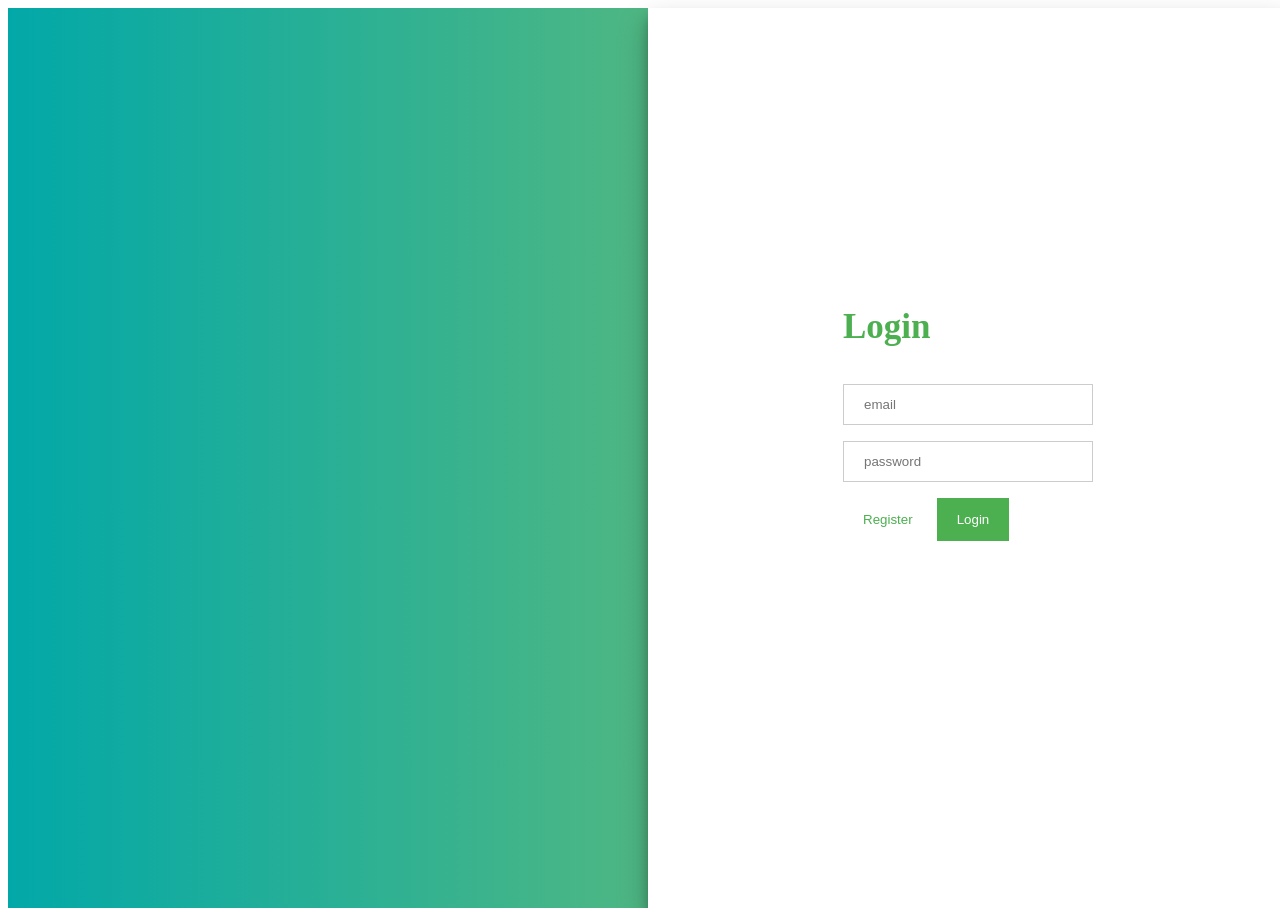
<file: project_1/index.html>
<!DOCTYPE html>
<html>
<head>
	<meta name="viewport" content=
		"width=device-width, initial-scale=1" />
	<link rel="stylesheet" href="style.css">
        <script src=
"https://ajax.googleapis.com/ajax/libs/jquery/3.3.1/jquery.min.js">
	</script>
    <script src="java.js"></script>

</head>

<body>
	<div id="background">
		<div class="background-Right"></div>
		<div class="background-Left"></div>
	</div>

	<div id="slide">
		<div class="top">
			<div class="left">
				<div class="content">
					<h2>Sign Up</h2>
					<form method="post"
						onsubmit="return false;">
						<div>
							<input type="text"
								placeholder="email" /> 
							
							<br />
							<input type="password"
								placeholder="password" />
						</div>
					</form>

					<button id="LeftToRight"
						class="on-off">Login
					</button>
					
					<button>Register</button>
				</div>
			</div>

			<div class="right">
				<div class="content">
					<h2>Login</h2>
					<form method="post"
						onsubmit="return false;">
						<div>
							<input type="text"
								placeholder="email" /> 
							
							<br />
							<input type="password"
								placeholder="password" />
						</div>

						<button id="RightToLeft"
							class="on-off">Register
						</button>
						
						<button>Login</button>
					</form>
				</div>
			</div>
		</div>
	</div>
</body>
</html>
</file>
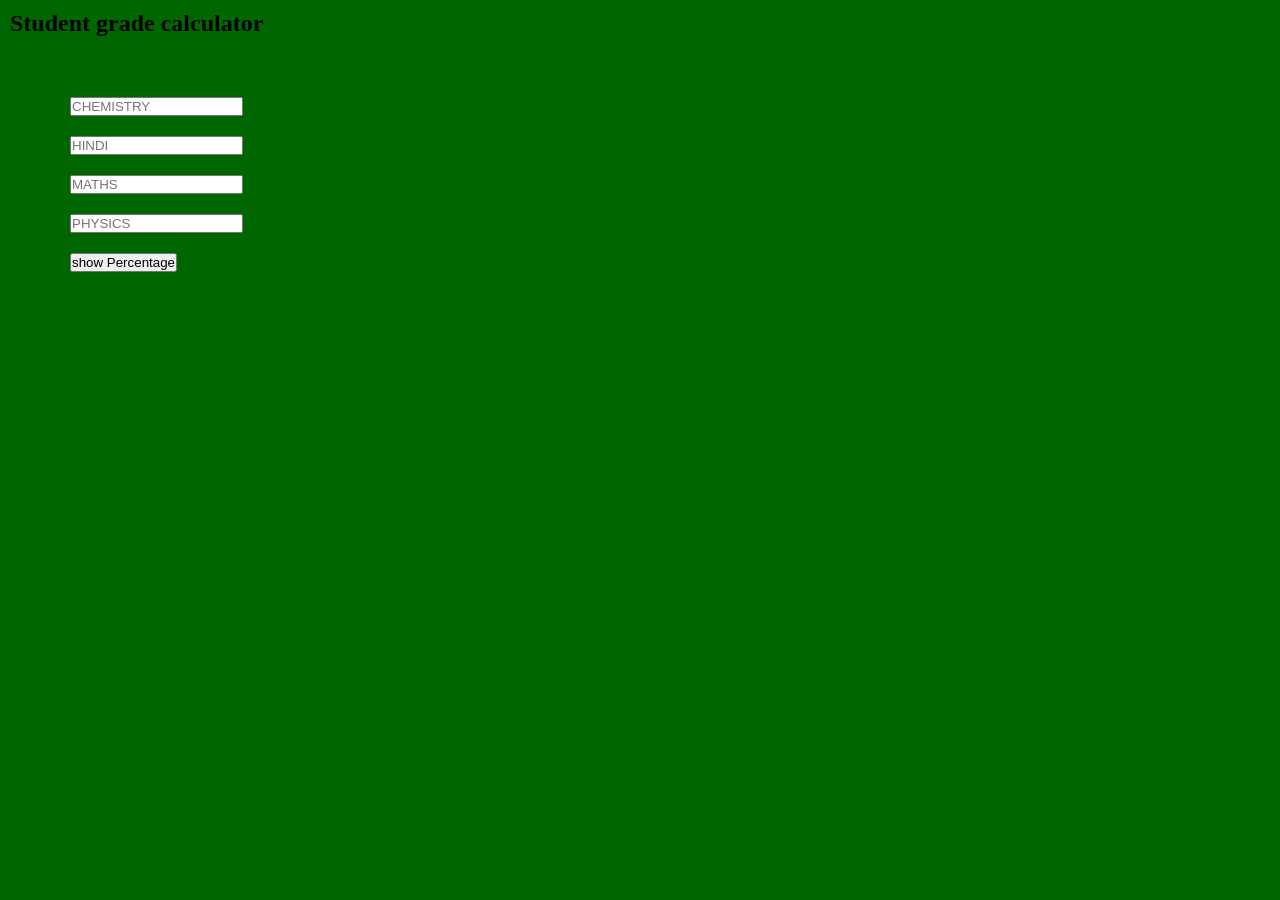
<file: project_5/index.html>
<!DOCTYPE html> 
<html> 
<head> 
	<title>student calculate</title> 
	<!-- link for font -->
	<link
	href= 
"https://fonts.googleapis.com/css?family=Righteous&display=swap"
	rel="stylesheet"
	/> 
	<link rel="stylesheet" href="style.css" /> 
</head> 
<body> 
	<!-- main html -->
	<div class="container"> 
	<h1>Student grade calculator</h1> 
	<div class="screen-body-item"> 
		<div class="app"> 
		<div class="form-group"> 
			<!-- option for taking the input -->
			<input
			type="text"
			class="form-control"
			placeholder="CHEMISTRY"
			id="chemistry"
			/> 
		</div> 
		<div class="form-group"> 
			<input
			type="text"
			class="form-control"
			placeholder="HINDI"
			id="hindi"
			/> 
		</div> 
		<div class="form-group"> 
			<input
			type="text"
			class="form-control"
			placeholder="MATHS"
			id="maths"
			/> 
		</div> 
		<div class="form-group"> 
			<input
			type="text"
			class="form-control"
			placeholder="PHYSICS"
			id="phy"
			/> 
		</div> 
		<div> 
			<input
			type="button"
			value="show Percentage"
			class="form-button"
			onclick="calculate()"
			/> 
		</div> 
		</div> 
	</div> 
	<!-- for showing the result-->
	<div class="form-group showdata"> 
		<p id="showdata"></p> 
	</div> 
	</div> 
	<!--adding external javascript file-->
	<script src="script.js"></script> 
</body> 
</html>
</file>
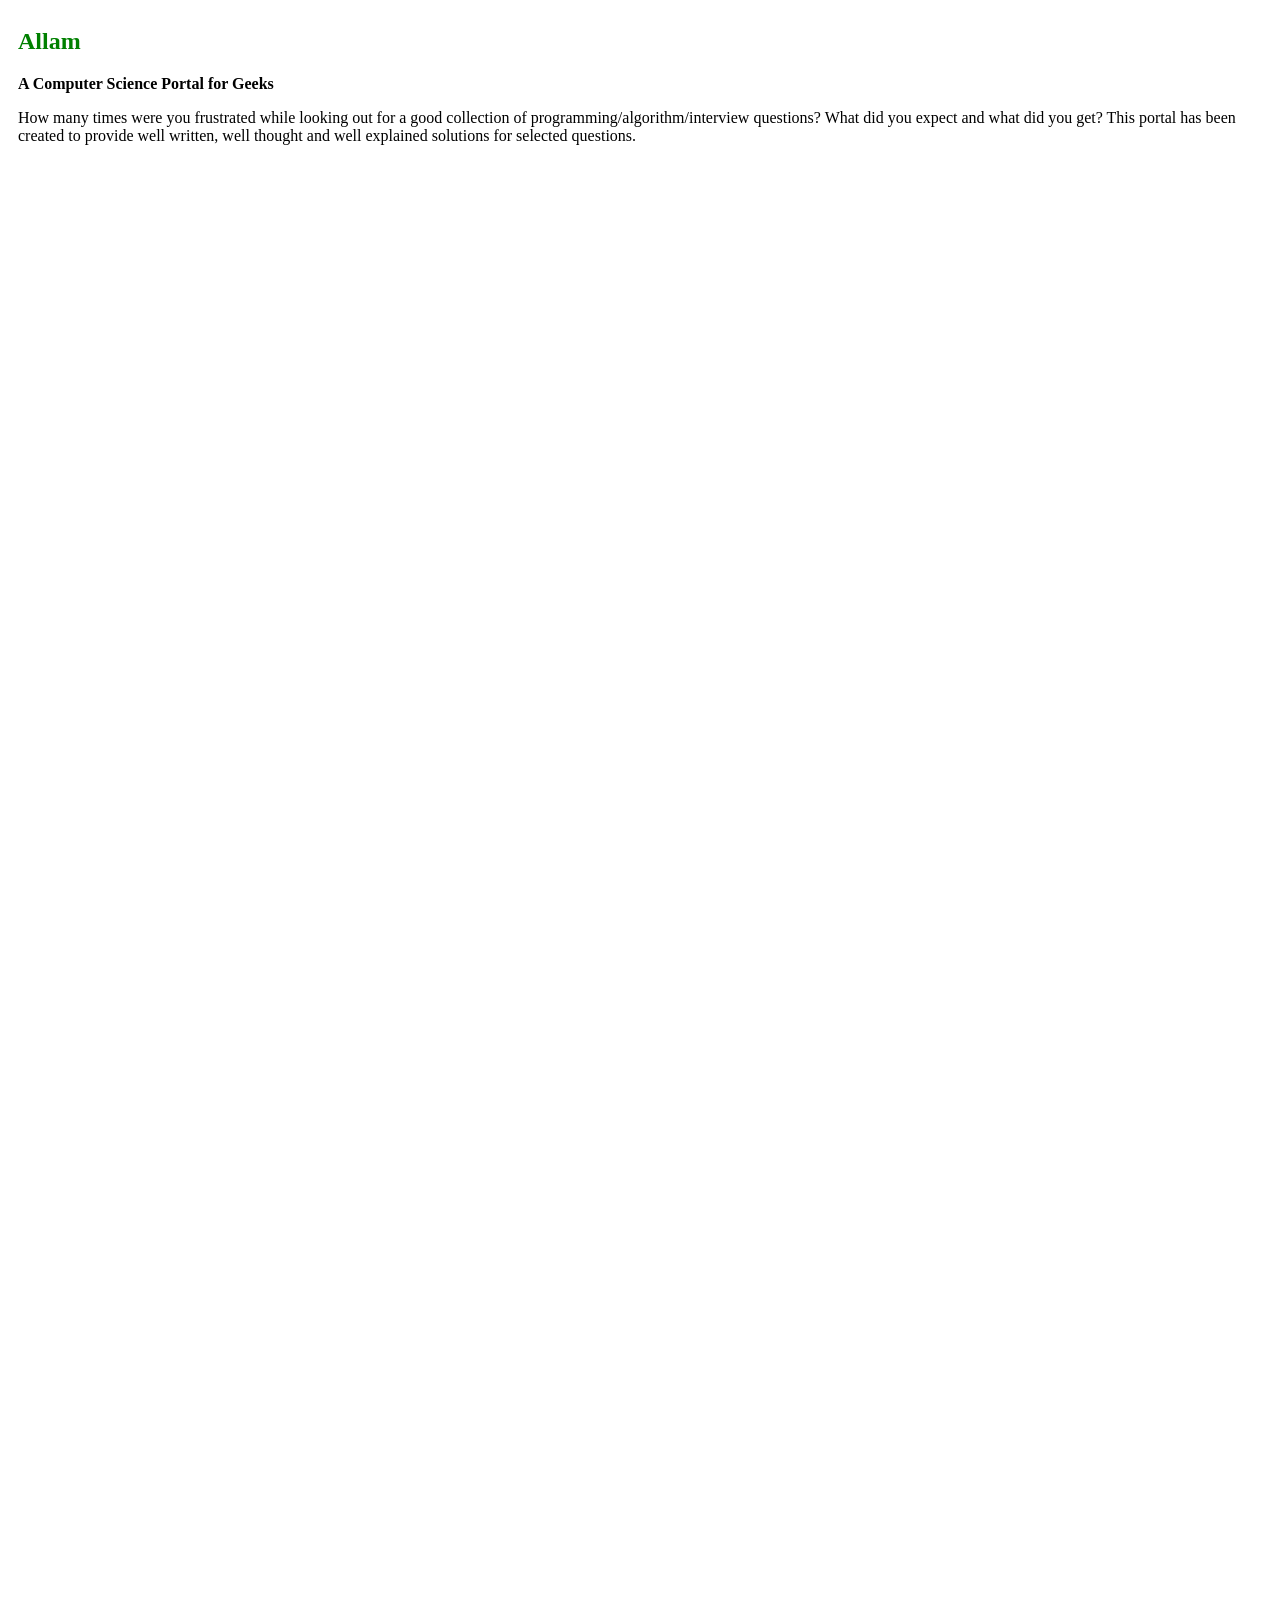
<file: project_6/index.html>
<!DOCTYPE html>
<html>

<head>
	<title>
		Slide Down a Navigation Bar on Scroll
		using HTML CSS and JavaScript
	</title>
    <link rel="stylesheet" href="style.css">

	<meta name="viewport"
		content="width=device-width, initial-scale=1">
        <script src="script.js"></script>
</head>

<body>
	
	<!-- logo with tag -->
	<article>
		<h1 style="color:green;">
			Allam
		</h1>
		
		<b>
			A Computer Science
			Portal for Geeks
		</b>
		
		
<p>
			How many times were you frustrated while
			looking out for a good collection of
			programming/algorithm/interview questions?
			What did you expect and what did you get?
			This portal has been created to provide
			well written, well thought and well
			explained solutions for selected questions.
		</p>

	</article>
	
	<!-- Navbar items -->
	<div id="navlist">
		<a href="#">Home</a>
		<a href="#">About Us</a>
		<a href="#">Our Products</a>
		<a href="#">Careers</a>
		<a href="#">Contact Us</a>
	</div>

	<!-- for creating scroll -->
	<div class="scrollable"
		style="padding:15px 15px 4500px;">
	</div>
</body>

</html>
</file>
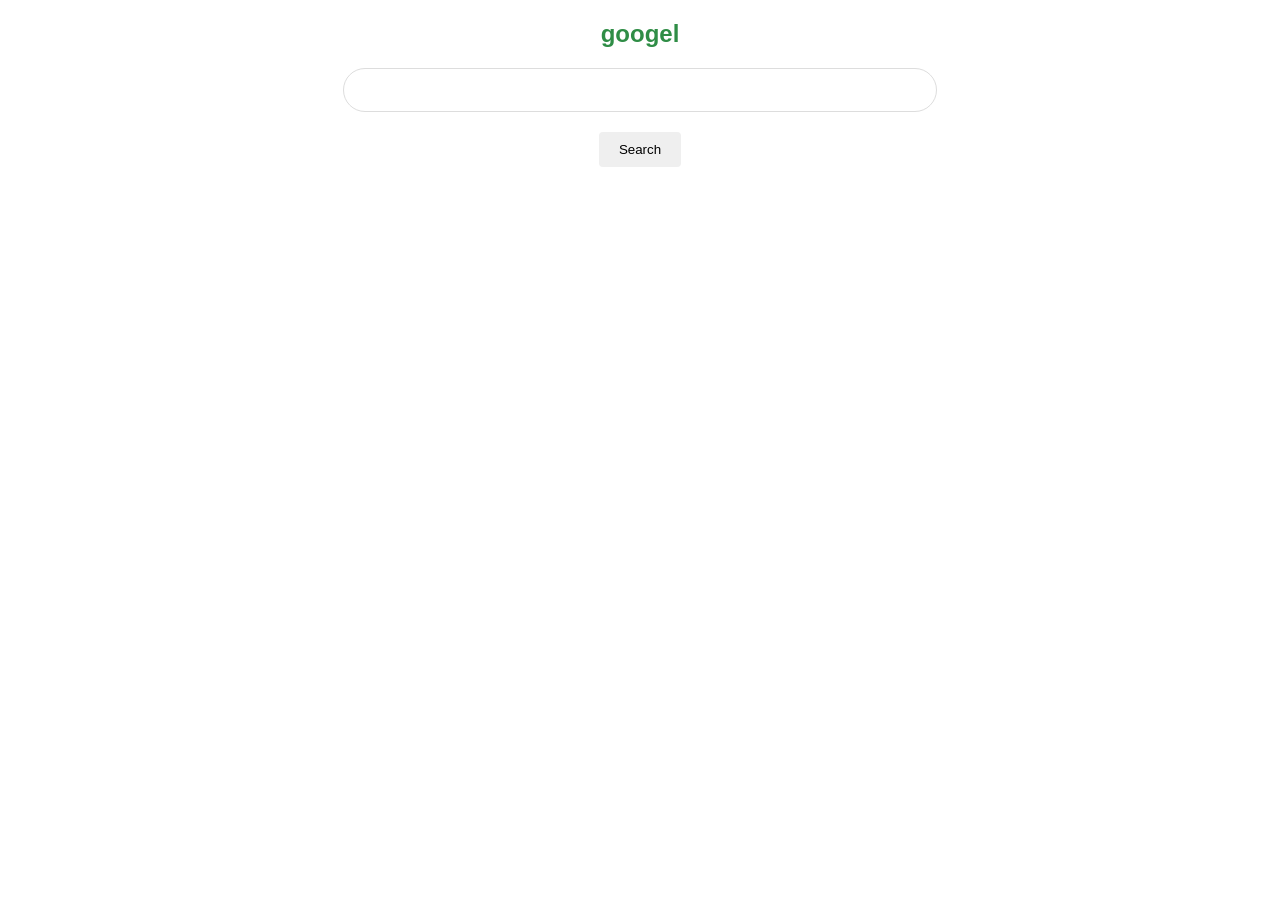
<file: html_projects/project_5.html>
<!DOCTYPE html>
<html>
<head>
	<style>
		h2 {
		
			/* Styling for the geeksforgeeks
			text on the page which is green
			in color, centered and has the
			font family of Arial */
			color: #2f8d46;
			text-align: center;
			font-family: "Arial";
		}

		#search-bar {

			/* Set the display as block which will 
			take whole width of the page */
			display: block;

			/* Set the margin-left and margin-right
			to 'auto' so that search bar will be at
		the center */
			margin-left: auto;
			margin-right: auto;

			/* Set the search bar to have the width
			to '550px' and height to '40px' similar 
			to Google Search Bar */
			width: 550px;

			/* Set the border-radius to '50px' which 
			makes the corners of search bar as round */
			border-radius: 50px;
			height: 40px;

			/* Set the border to a solid color */
			border: 1px solid #dddddd;

			/* Disable the outline */
			outline: none;

			/* Set the padding-left to '40px' that 
			will make the cursor to start the 40px 
			from the left */
			padding-left: 40px;
		}

		input:hover {
		
			/* Styling for search bar when we hover on
			it to show the shadow of the search bar
			The attributes for box-shadow are:
			offset-x | offset-y | blur-radius | color */
			box-shadow: 0px 1px 3px rgb(192, 185, 185);

			/* You can play with these values to
			get your desired shadow effect */
		}

		.buttons {
		
			/* Styling the buttons of the page*/
			padding: 10px 20px 10px 20px;
			border-radius: 4px;
			border: none;
			margin-top: 20px;
			cursor: pointer;
		}

		.container {
		
			/* Center the button on the page */
			text-align: center;
		}
	</style>
</head>

<body>
	<div class="container">
		<h2>googel </h2>
		<input id="search-bar" type="text" />
		<button class="buttons">Search</button>
	</div>
</body>
</html>
</file>
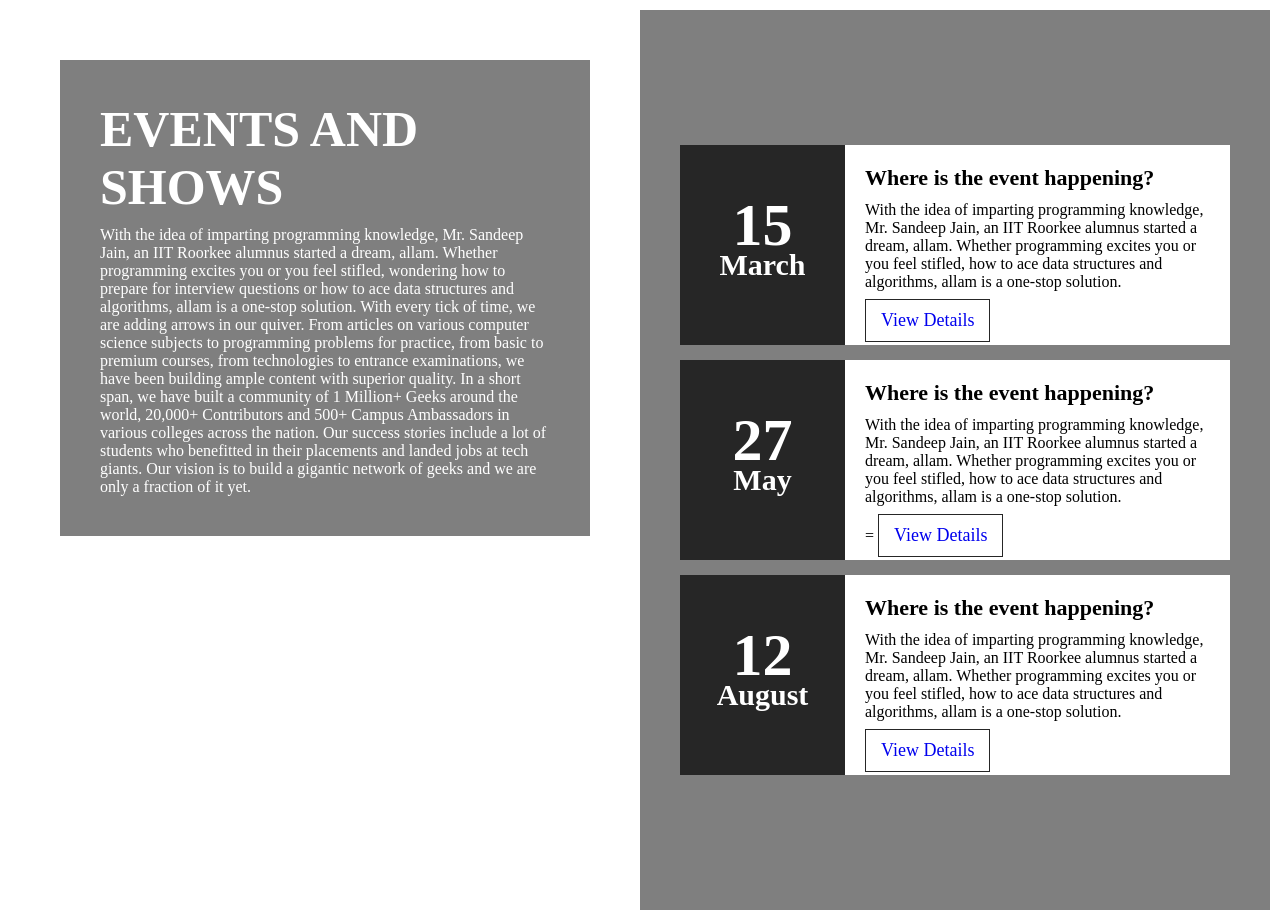
<file: html_projects/project_1/project_1.html>
<!DOCTYPE html>
<html lang="en">

<head>
	<style>
		/* Styling the body */
		body {
			margin: 10px;
			padding: 0;
		}

		/* Styling section, giving background
			image and dimensions */
		section {
			width: 100%;
			height: 100vh;
			
		}

		/* Styling the left floating section */
		section .leftBox {
			width: 50%;
			height: 100%;
			float: left;
			padding: 50px;
			box-sizing: border-box;
		}

		/* Styling the background of 
			left floating section */
		section .leftBox .content {
			color: #fff;
			background: rgba(0, 0, 0, 0.5);
			padding: 40px;
			transition: .5s;
		}

		/* Styling the hover effect 
			of left floating section */
		section .leftBox .content:hover {
			background: #e91e63;
		}

		/* Styling the header of left 
			floating section */
		section .leftBox .content h1 {
			margin: 0;
			padding: 0;
			font-size: 50px;
			text-transform: uppercase;
		}

		/* Styling the paragraph of 
			left floating section */
		section .leftBox .content p {
			margin: 10px 0 0;
			padding: 0;
		}

		/* Styling the three events section */
		section .events {
			position: relative;
			width: 50%;
			height: 100%;
			background: rgba(0, 0, 0, 0.5);
			float: right;
			box-sizing: border-box;
		}

		/* Styling the links of 
		the events section */
		section .events ul {
			position: absolute;
			top: 50%;
			transform: translateY(-50%);
			margin: 0;
			padding: 40px;
			box-sizing: border-box;
		}

		/* Styling the lists of the event section */
		section .events ul li {
			list-style: none;
			background: #fff;
			box-sizing: border-box;
			height: 200px;
			margin: 15px 0;
		}

		/* Styling the time class of events section */
		section .events ul li .time {
			position: relative;
			padding: 20px;
			background: #262626;
			box-sizing: border-box;
			width: 30%;
			height: 100%;
			float: left;
			text-align: center;
			transition: .5s;
		}

		/* Styling the hover effect
			of events section */
		section .events ul li:hover .time {
			background: #e91e63;
		}

		/* Styling the header of time 
			class of events section */
		section .events ul li .time h2 {
			position: absolute;
			margin: 0;
			padding: 0;
			top: 50%;
			left: 50%;
			transform: translate(-50%, -50%);
			color: #fff;
			font-size: 60px;
			line-height: 30px;
		}

		/* Styling the texts of time 
		class of events section */
		section .events ul li .time h2 span {
			font-size: 30px;
		}

		/* Styling the details 
		class of events section */
		section .events ul li .details {
			padding: 20px;
			background: #fff;
			box-sizing: border-box;
			width: 70%;
			height: 100%;
			float: left;
		}

		/* Styling the header of the 
		details class of events section */
		section .events ul li .details h3 {
			position: relative;
			margin: 0;
			padding: 0;
			font-size: 22px;
		}

		/* Styling the lists of details 
		class of events section */
		section .events ul li .details p {
			position: relative;
			margin: 10px 0 0;
			padding: 0;
			font-size: 16px;
		}

		/* Styling the links of details
		class of events section */
		section .events ul li .details a {
			display: inline-block;
			text-decoration: none;
			padding: 10px 15px;
			border: 1.5px solid #262626;
			margin-top: 8px;
			font-size: 18px;
			transition: .5s;
		}

		/* Styling the details class's hover effect */
		section .events ul li .details a:hover {
			background: #e91e63;
			color: #fff;
			border-color: #e91e63;
		}
	</style>
</head>

<body>
	<section>
		<div class="leftBox">
			<div class="content">
				<h1>
					Events and Shows
				</h1>
				<p>
					With the idea of imparting programming
					knowledge, Mr. Sandeep Jain, an IIT
					Roorkee alumnus started a dream,
					allam. Whether programming
					excites you or you feel stifled,
					wondering how to prepare for
					interview questions or
					how to ace data structures and
					algorithms, allam is a
					one-stop solution. With every
					tick of time, we are adding arrows
					in our quiver. From articles on
					various computer science subjects
					to programming problems for practice,
					from basic to premium courses, from
					technologies to entrance examinations,
					we have been building ample content
					with superior quality. In a short
					span, we have built a community of
					1 Million+ Geeks around the world, 20,000+
					Contributors and 500+ Campus Ambassadors
					in various colleges across the nation.
					Our success stories include a lot of
					students who benefitted in their
					placements and landed jobs at tech
					giants. Our vision is to build a gigantic
					network of geeks and we are only a
					fraction of it yet.
				</p>
			</div>
		</div>
		<div class="events">
			<ul>
				<li>
					<div class="time">
						<h2>
							15 <br><span>March</span>
						</h2>
					</div>
					<div class="details">
						<h3>
							Where is the event happening?
						</h3>
						<p>
							With the idea of imparting programming
							knowledge, Mr. Sandeep Jain, an IIT
							Roorkee alumnus started a dream,
							allam. Whether programming
							excites you or you feel stifled,
							how to ace data structures and
							algorithms, allam is a
							one-stop solution.
						</p>
						<a href="#">View Details</a>
					</div>
					<div style="clear: both;"></div>
				</li>
				<li>
					<div class="time">
						<h2>
							27 <br><span>May</span>
						</h2>
					</div>
					<div class="details">
						<h3>
							Where is the event happening?
						</h3>
						<p>
							With the idea of imparting programming
							knowledge, Mr. Sandeep Jain, an IIT
							Roorkee alumnus started a dream,
							allam. Whether programming
							excites you or you feel stifled,
							how to ace data structures and
							algorithms, allam is a
							one-stop solution.
						</p>=
						<a href="#">View Details</a>
					</div>
					<div style="clear:both;"></div>
				</li>
				<li>
					<div class="time">
						<h2>
							12 <br><span>August</span>
						</h2>
					</div>
					<div class="details">
						<h3>
							Where is the event happening?
						</h3>
						<p>
							With the idea of imparting programming
							knowledge, Mr. Sandeep Jain, an IIT
							Roorkee alumnus started a dream,
							allam. Whether programming
							excites you or you feel stifled,
							how to ace data structures and
							algorithms, allam is a
							one-stop solution.
						</p>
						<a href="#">View Details</a>
					</div>
					<div style="clear:both;"></div>
				</li>
			</ul>
		</div>
	</section>
</body>

</html>
</file>
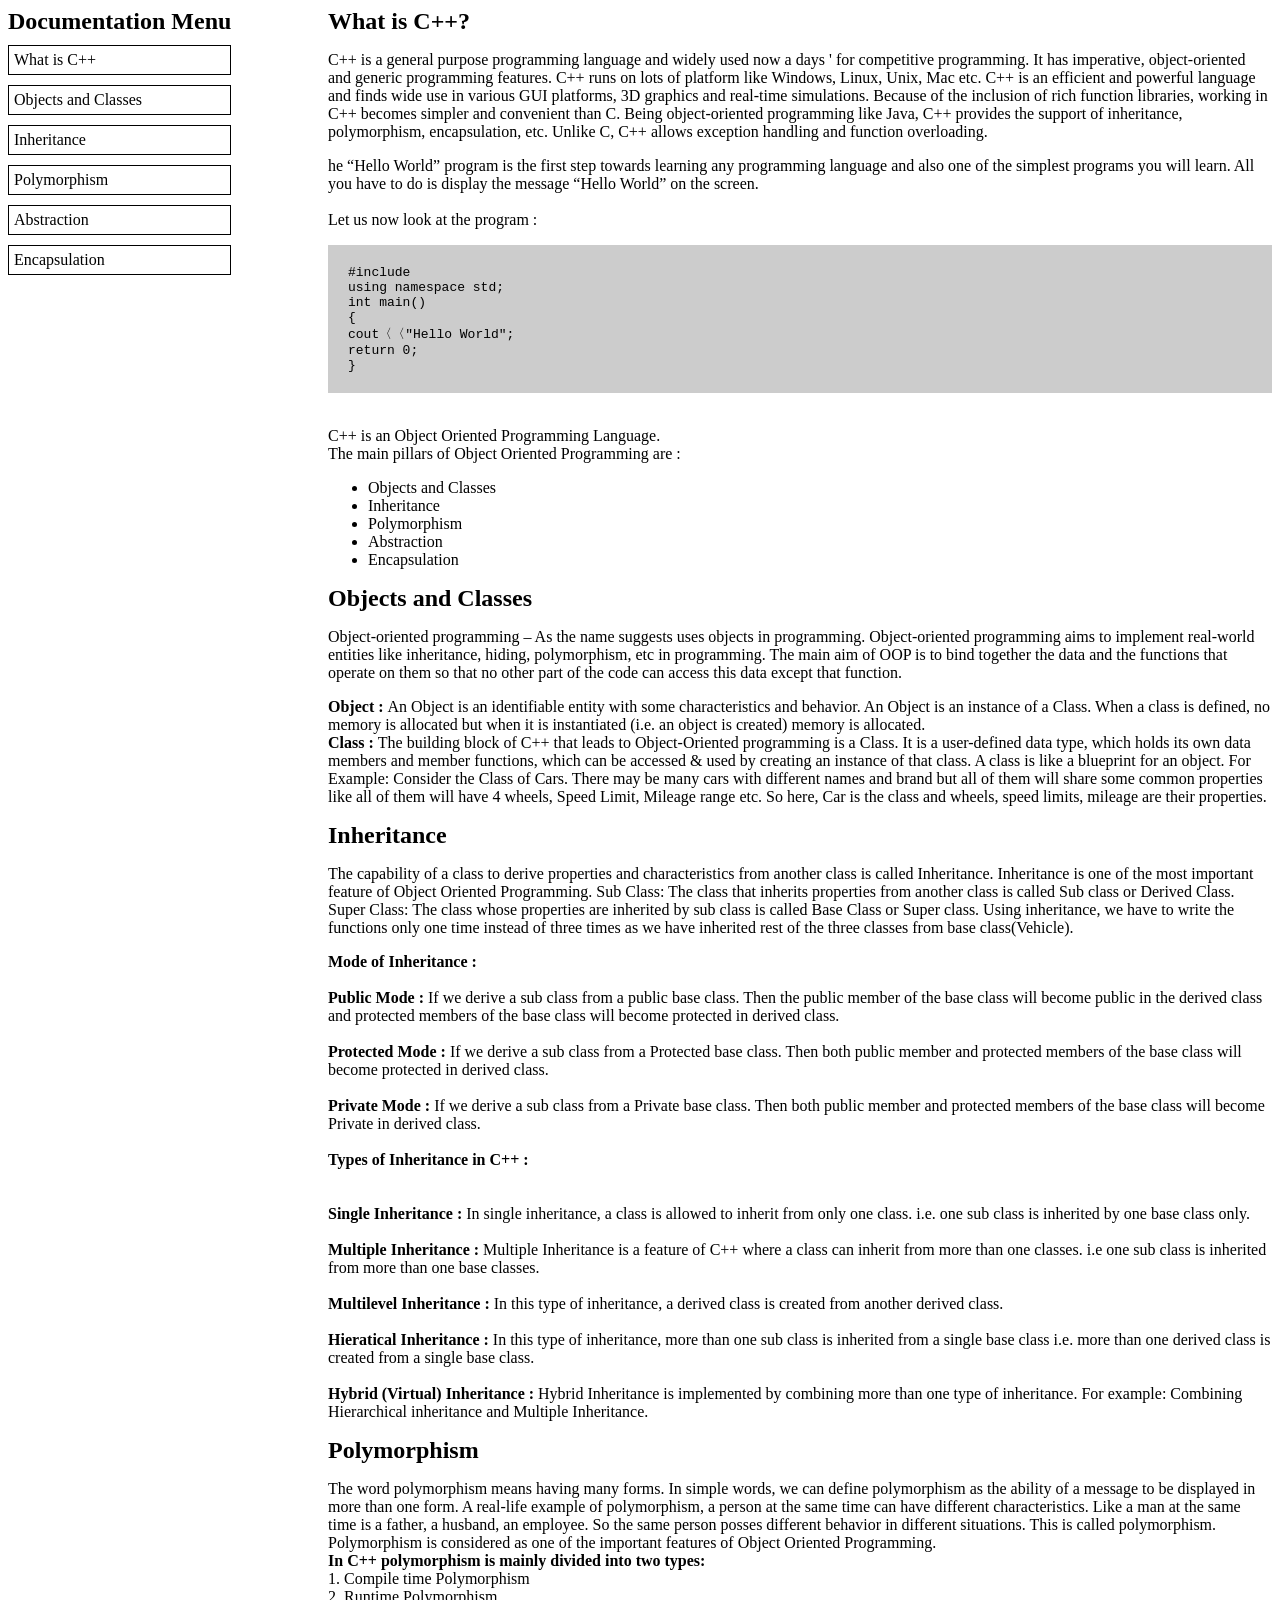
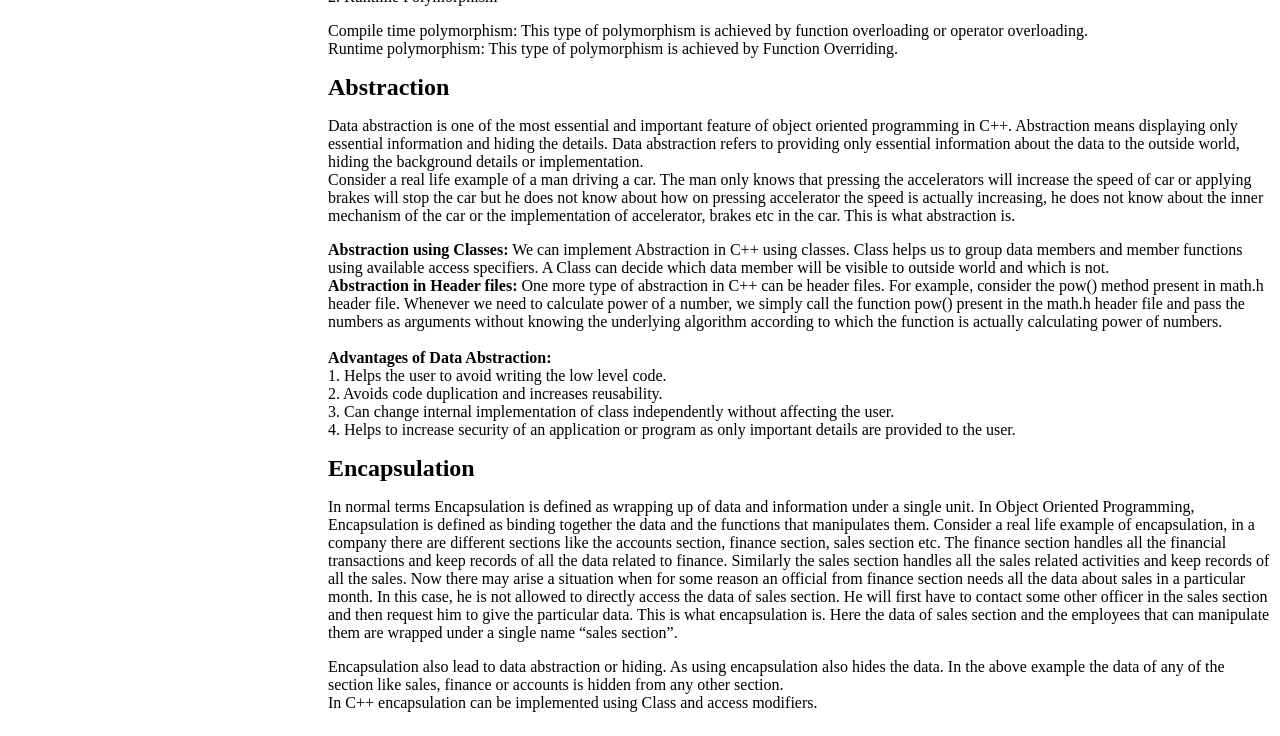
<file: html_projects/project_2/project_2.html>
<!DOCTYPE html>
<html lang="en">
<head>
	<link rel="stylesheet" href="style.css">
</head>

<body>
	<div class="main-body">
		<nav id="navbar">
			<header>Documentation Menu</header>
			<a href="#Intro" class="nav-link">
				What is C++</a>
			<a href="#Object" class="nav-link">
				Objects and Classes</a>
			<a href="#Inheritance" class="nav-link">
				Inheritance</a>
			<a href="#Polymorphism" class="nav-link">
				Polymorphism</a>
			<a href="#Abstraction" class="nav-link">
				Abstraction</a>
			<a href="#Encapsulation" class="nav-link">
				Encapsulation</a>
		</nav>

		<main id="main-doc">
			<section class="main-section" id="Intro">
				<header>
					What is C++?
				</header>
				<p>
					C++ is a general purpose programming
					language and widely used now a days '
					for competitive programming. It has
					imperative, object-oriented and generic
					programming features. C++ runs on lots of
					platform like Windows, Linux, Unix, Mac etc.
					C++ is an efficient
					and powerful language and finds wide use
					in various GUI platforms, 3D graphics and
					real-time simulations. Because of the
					inclusion of rich function libraries,
					working in C++ becomes simpler and
					convenient than C. Being object-oriented
					programming like Java, C++ provides
					the support of inheritance, polymorphism,
					encapsulation, etc. Unlike C, C++ allows
					exception handling and function overloading.
				</p>
				<p>he “Hello World” program is the first
					step towards learning any programming
					language and also one of the simplest
					programs you will learn. All you have
					to do is display the message “Hello World”
					on the screen.
					<br><br>Let us now look at the program :<br>
				</p>
				<code>
					#include<iostream> 
					<br>
					using namespace std; 
					<br>
					int main() 
					<br>
						{ 
							<br>
							cout〈〈"Hello World"; 
							<br>
							return 0; 
							<br>
						} 
				</code>
				<br>
				<p>C++ is an Object Oriented Programming Language.
					<br> The main pillars of Object Oriented
					Programming are :
				</p>
				<ul>
					<li>Objects and Classes</li>
					<li>Inheritance</li>
					<li>Polymorphism</li>
					<li>Abstraction</li>
					<li>Encapsulation</li>
				</ul>
			</section>

			<section class="main-section" id="Object">
				<header>
					Objects and Classes
				</header>
				<p>
					Object-oriented programming – As the name
					suggests uses objects in programming.
					Object-oriented programming aims to
					implement real-world entities like
					inheritance, hiding, polymorphism,
					etc in programming. The main
					aim of OOP is to bind together the data
					and the functions that operate on them
					so that no other part of the code can
					access this data except that function.
				</p>
				<p><b>Object : </b>An Object is an identifiable
					entity with some characteristics and behavior.
					An Object is an instance of a Class. When a
					class is defined, no memory is allocated but
					when it is instantiated (i.e. an
					object is created) memory is allocated.
					<br>
					<b>Class : </b>The building block of C++ that
					leads to Object-Oriented programming is a Class.
					It is a user-defined data type, which holds its
					own data members and member functions, which can
					be accessed & used by creating an instance
					of that class. A class is like a blueprint for
					an object. For Example: Consider the Class
					of Cars. There may be many cars with different
					names and brand but all of them will share
					some common properties like all of them will
					have 4 wheels, Speed Limit, Mileage range etc.
					So here, Car is the class and wheels,
					speed limits, mileage are their properties.
				</p>
			</section>

			<section class="main-section" id="Inheritance">
				<header>
					Inheritance
				</header>
				<p>
					The capability of a class to derive
					properties and characteristics from
					another class is called Inheritance.
					Inheritance is one of the most important
					feature of Object Oriented Programming.
					Sub Class: The class that inherits
					properties from another class
					is called Sub class or Derived Class.
					Super Class: The class whose properties
					are inherited by sub class is called Base
					Class or Super class. Using inheritance, we
					have to write the functions only one time
					instead of three times as we
					have inherited rest of the three classes
					from base class(Vehicle).
				</p>
				<p> 
					<b>Mode of Inheritance : </b><br><br>

					<b>Public Mode : </b>If we derive a sub
					class from a public base class. Then the
					public member of the base class will
					become public in the derived class and
					protected members of the base class
					will become protected in derived class.
					<br><br>
					<b>Protected Mode : </b>If we derive a
					sub class from a Protected base class.
					Then both public member and protected
					members of the base class will become
					protected in derived class.
					<br><br>
					<b>Private Mode : </b>If we derive a
					sub class from a Private base class.
					Then both public member and protected
					members of the base class will become
					Private in derived class.
					<br><br>
					<b>Types of Inheritance in C++ : </b>
					<br><br><br>
					<b>Single Inheritance :</b> In single
					inheritance, a class is allowed to inherit
					from only one class. i.e. one sub class
					is inherited by one base class only.
					<br><br>
					<b>Multiple Inheritance :</b> Multiple
					Inheritance is a feature of C++ where a
					class can inherit from more than one
					classes. i.e one sub class is inherited
					from more than one base classes.
					<br><br>
					<b>Multilevel Inheritance :</b> In this
					type of inheritance, a derived class is
					created from another derived class.
					<br><br>
					<b>Hieratical Inheritance :</b> In this
					type of inheritance, more than one sub
					class is inherited from a single base
					class i.e. more than one derived class
					is created from a single base class.
					<br><br>
					<b>Hybrid (Virtual) Inheritance :</b>
					Hybrid Inheritance is implemented by
					combining more than one type of
					inheritance.
					For example: Combining Hierarchical
					inheritance and Multiple Inheritance.
				</p>
			</section>

			<section class="main-section" id="Polymorphism">
				<header>
					Polymorphism
				</header>
				<p>
					The word polymorphism means having many
					forms. In simple words, we can define
					polymorphism as the ability of a message
					to be displayed in more than one form.
					A real-life example of polymorphism, a
					person at the same time can have
					different characteristics.
					Like a man at the same time is a father,
					a husband, an employee. So the same
					person posses different behavior in
					different situations. This is called
					polymorphism. Polymorphism is considered
					as one of the important features of Object
					Oriented Programming.
					<br>
					<b>In C++ polymorphism is mainly
						divided into two types:</b>
					<br> 1. Compile time Polymorphism<br>
					2. Runtime Polymorphism
				</p>

				<p>Compile time polymorphism: This type of
					polymorphism is achieved by function
					overloading or operator overloading.
					<br> Runtime polymorphism: This type
					of polymorphism is achieved by
					Function Overriding.
				</p>
			</section>

			<section class="main-section" id="Abstraction">
				<header>
					Abstraction
				</header>

				<p>
					Data abstraction is one of the most
					essential and important feature of object
					oriented programming in C++. Abstraction
					means displaying only essential information
					and hiding the details. Data abstraction
					refers to providing only essential information
					about the data to the outside world,
					hiding the background details or implementation.
					<br> Consider a real life example of a man driving
					a car. The man only knows that pressing the
					accelerators will increase the speed of car
					or applying brakes will stop the car but he
					does not know about how on pressing accelerator
					the speed is actually increasing, he does
					not know about the inner mechanism of the car
					or the implementation of accelerator, brakes
					etc in the car. This is what abstraction is.
				</p>

				<p>
					<b>Abstraction using Classes:</b> We can
					implement Abstraction in C++ using classes.
					Class helps us to group data members and member
					functions using available access specifiers. A
					Class can decide which data member will be
					visible to outside
					world and which is not.
					<br>
					<b>Abstraction in Header files:</b> One
					more type of abstraction in C++ can be
					header files. For example, consider the
					pow() method present in math.h header file.
					Whenever we need to calculate power of a
					number, we simply call the
					function pow() present in the math.h header
					file and pass the numbers as arguments
					without knowing the underlying algorithm
					according to which the function is actually
					calculating power of numbers.
					<br><br><b>Advantages of Data Abstraction:

					</b><br> 1. Helps the user to avoid writing
					the low level code.<br> 2. Avoids code
					duplication and increases reusability.<br>
					3. Can change internal implementation of
					class independently without
					affecting the user.<br> 4. Helps to
					increase security of an application or program
					as only important details are
					provided to the user.
				</p>
			</section>

			<section class="main-section" id="Encapsulation">
				<header>
					Encapsulation
				</header>
				<p>
					In normal terms Encapsulation is defined
					as wrapping up of data and information
					under a single unit. In Object Oriented
					Programming, Encapsulation is defined as
					binding together the data and the functions
					that manipulates them. Consider
					a real life example
					of encapsulation, in a company there are
					different sections like the accounts section,
					finance section, sales section etc. The finance
					section handles all the financial transactions
					and keep records of all the data related to
					finance.
					Similarly the sales section handles all the
					sales related activities and keep records of
					all the sales. Now there may arise a situation
					when for some reason an official from finance
					section needs all the data about sales in a
					particular
					month. In this case, he is not allowed to
					directly access the data of sales section.
					He will first have to contact some other
					officer in the sales section and then
					request him to
					give the particular data. This is what
					encapsulation is. Here the data of
					sales section and the
					employees that can manipulate them are
					wrapped under a single name “sales section”.
				</p>

				<p>
					Encapsulation also lead to data abstraction
					or hiding. As using encapsulation also hides
					the data. In the above example the data of
					any of the section like sales, finance or
					accounts is hidden from any other section.<br>
					In C++ encapsulation
					can be implemented using Class
					and access modifiers.
				</p>
			</section>
		</main>
	</div>
</body>
</html>
</file>
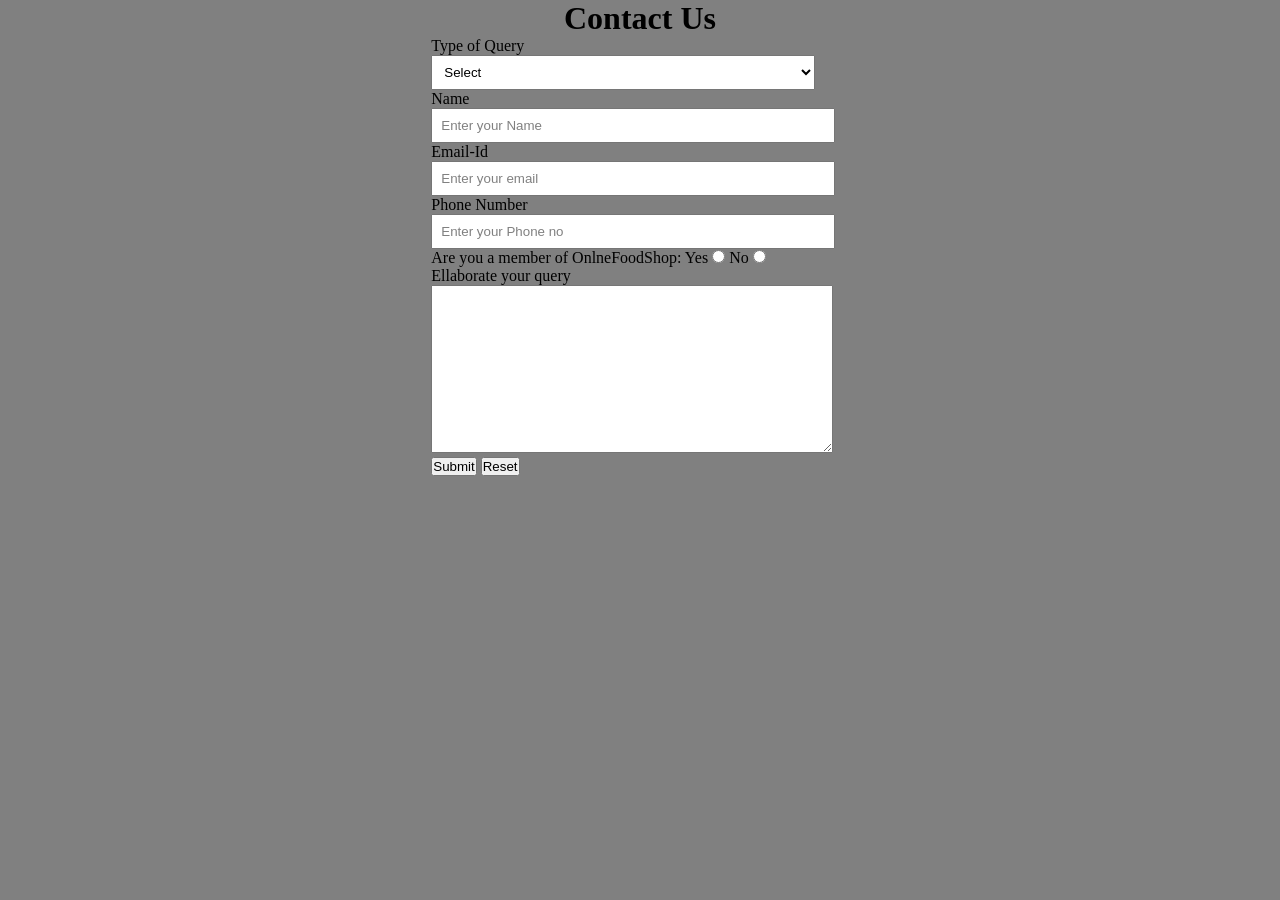
<file: html_projects/project_3/project_3.html>
<!--Filename - contact.html-->

<!DOCTYPE html>
<html lang="en">

<head>
	<meta charset="UTF-8">
	<meta name="viewport"
		content="width=device-width, initial-scale=1.0">
	<link rel="stylesheet" href="style.css">
	<title>ContactUs</title>
</head>

<body>
	<div id="ContactUs">
		<h1>Contact Us</h1>
		<form action="#">
			<div class="form-shape">
				<label for="query">
					Type of Query
				</label>
				<select name="myQuery" id="query">
					<option value="sel" selected>
						Select
					</option>
					<option value="ord">
						Order related Issues
					</option>
					<option value="Site">
						Site related Issues
					</option>
					<option value="fed">
						Complaint related Issues
					</option>
					<option value="others">
						Others
					</option>
				</select>
			</div>
			<div class="form-shape">
				<label for="name">Name</label>
				<input type="text" name="myName" id="name"
					placeholder="Enter your Name">
			</div>
			<div class="form-shape">
				<label for="email">Email-Id</label>
				<input type="email" name="myEmail" id="email"
					placeholder="Enter your email">
			</div>
			<div class="form-shape">
				<label for="pho">Phone Number</label>
				<input type="phone" name="myPhone" id="pho"
					placeholder="Enter your Phone no">
			</div>
			<div id="radio">
				Are you a member of OnlneFoodShop:
				Yes <input type="radio" name="eligible">
				No <input type="radio" name="eligible">
			</div>
			<div class="form-shape">
				<label for="message">
					Ellaborate your query
				</label>
				<textarea name="mesg" id="message" cols="30" rows="10">
				</textarea>
			</div>
			<input type="submit" value="Submit">
			<input type="reset" value="Reset">
		</form>
	</div>
</body>

</html>
</file>
<file: project_1/style.css>
body {
	height: 100%;
	overflow: hidden;
	width: 100%;
	box-sizing: border-box;
}

/* Adding background image to right side */
.background-Right {
	position: absolute;
	right: 0;
	width: 50%;
	height: 100%;
	background: linear-gradient(to right, #000428, #004e92);
	background-size: cover;
	background-position: 50% 50%;
}

/* Adding background image to left side */
.background-Left {
	position: absolute;
	left: 0;
	width: 50%;
	height: 100%;
	background: linear-gradient(to right, #02a8a8, #4fb783);
	background-size: cover;
	background-position: 50% 50%;
}

#background {
	width: 100%;
	height: 100%;
	position: absolute;
	z-index: -3;
}

/* Slide is used to slide the form left-right
	sides when toggle on button */
#slide {
	width: 50%;
	max-height: 100%;
	height: 100%;
	overflow: hidden;
	margin-left: 50%;
	position: absolute;
	box-shadow: 0 14px 28px rgba(0, 0, 0, 0.25),
		0 10px 10px rgba(0, 0, 0, 0.22);
}

/* This make forms z-index greater
than background-image */
.top {
	width: 200%;
	height: 100%;
	position: relative;
	left: 0;
	left: -100%;
}

/* This indicates Login-form will
appear on the left side */
.left {
	width: 50%;
	height: 100%;
	background: #ffff;
	left: 0;
	position: absolute;
}

/* This indicates Register-form
	will appear on the right side */
.right {
	width: 50%;
	height: 100%;
	background: #ffff;
	right: 0;
	position: absolute;
}

/* Position the form into center
of the viewbox */
.content {
	width: 250px;
	margin: 0 auto;
	top: 30%;
	position: absolute;
	left: 50%;
	margin-left: -125px;
}

.content h2 {
	color: #4caf50;
	font-size: 35px;
}

button {
	background-color: #4caf50;
	color: white;
	width: auto;
	padding: 14px 20px;
	margin: 8px 0;
	border: none;
	cursor: pointer;
}

input[type="text"],
input[type="password"] {
	width: 100%;
	padding: 12px 20px;
	margin: 8px 0;
	display: inline-block;
	border: 1px solid #ccc;
	box-sizing: border-box;
}

/* off class is used to indicate
the active button like login
or register button */
.on-off {
	background: none;
	color: #4caf50;
	box-shadow: none;
}
</file>
<file: project_5/style.css>
* { 
    margin: 0; 
    padding: 0; 
    box-sizing: border-box; 
    } 
    body { 
    background: #006600; 
    font-size: 12px; 
    } 
    
    .container { 
    flex: 0 1 700px; 
    margin: auto; 
    padding: 10px; 
    } 
    
    .screen-body-item { 
    flex: 1; 
    padding: 50px; 
    } 
    input { 
    margin: 10px 10px 10px; 
    } 
    .showdata { 
    color: black; 
    font-size: 1.2rem; 
    padding-top: 10px; 
    padding-bottom: 10px; 
    }
</file>
<file: project_6/style.css>
/* styling article tag component */
	article {
		position: fixed;
		margin-left: 10px;
	}
		
	/* styling navlist */
	#navlist {
		background-color: #0074D9;
		position: fixed;
		left: 45%;
		top: -60px;
		width: auto;
		display: block;
		transition: top 0.3s;
	}
		
	/* styling navlist anchor element */
	#navlist a {
		float: left;
		display: block;
		color: #f2f2f2;
		text-align: center;
		padding: 12px;
		text-decoration: none;
		font-size: 15px;
	}
		
	/* hover effect of navlist anchor element */
	#navlist a:hover {
		background-color: #ddd;
		color: black;
	}
</file>
<file: html_projects/project_2/style.css>
div.main-body {
	display: grid;
	grid-template-columns: minmax(300px, auto)1fr;
	grid-template-areas: "navbar mainContent";
	grid-gap: 20px;
}

nav#navbar {
	grid-area: navbar;
	position: fixed;
}

nav#navbar a {
	display: block;
	border: 1px solid black;
	padding: 5px;
	margin: 10px 0;
	text-decoration: none;
	color: black;
}

main#main-doc {
	grid-area: mainContent;
}

header {
	font-size: 1.5rem;
	font-weight: bold;
}

code {
	background-color: #CCC;
	display: block;
	padding: 20px;
};
</file>
<file: html_projects/project_3/style.css>
/* style.css */

/*CSS Reset*/
* {
	margin: 0px;
	padding: 0px;
}

/*Header Styling*/
#top {
	color: rgb(245, 10, 10);
	text-align: center;
	font-size: 46px;
	font-family: 'Ubuntu Mono', monospace;
}

#top1 {
	text-align: center;
	color: black;
	font-size: 21px;
	font-family: 'Ubuntu Mono', monospace;
}

/* Navigation bar styling*/
/*Navbar image styling*/
#navbar img {
	display: block;
	width: 50px;
	height: 50px;
	margin: auto;
	margin-bottom: 3px;
}

/*Navbar Functionality*/
#navbar {
	display: flex;
	flex-direction: column;
	background-color: gray;
	height: 14vh;
	width: 100vw;
	font-family: 'Ubuntu Mono', monospace;
	margin-top: 10px;
	border: 2px solid black;
	border-radius: 15px;
}

/*Navbar content functionality*/
#navcontent {
	display: flex;
	justify-content: center;
}

/*Navbar content styling*/
ul li {
	list-style: none;
	margin: 15px;
	border-radius: 20px;
}

ul li a {
	padding: 1px;
	color: white;
	text-decoration: none;
	border-radius: 10px;
}

ul li a:hover {
	background-color: red;
	border-radius: 10px;
}

/* website background image designing */
#container1 {
	position: relative;
	display: flex;
	flex-direction: column;
	align-items: center;
	width: 100vw;
	height: 63vh;
}

/*Setting the background image using before pseudo selector*/
#container1::before {
	content: '';
	background: url("./1.jpg") no-repeat center center/cover;
	width: 100vw;
	height: 59vh;
	position: absolute;
	top: 0px;
	left: 0px;
	font-family: 'Ubuntu Mono', monospace;
	margin-right: 45px;
	font-weight: bold;
	z-index: -1;
	opacity: 0.89;
	border: 2px solid black;
	border-bottom-left-radius: 100px;
}

#row1 {
	color: black;
	font-weight: bold;
	font-size: 2rem;
	text-align: center;
	margin-top: 35px;
}

/*Button Styling*/
.btn {
	margin-top: 15px;
	border: 3px solid white;
	border-radius: 15px;
	background-color: yellow;
	font-size: 20px;
	font-weight: bold;
	font-family: 'Ubuntu Mono', monospace;
}

.btn:hover {
	cursor: pointer;
	background-color: red;
}

#container3 {
	display: flex;
	justify-content: space-evenly;
}

#row2 {
	width: 24vw;
	height: 21vh;
	box-shadow: 2px 7px 16px 19px;
	margin-top: 51px;
	margin-bottom: 51px;
	display: flex;
	justify-content: center;
	align-items: flex-end;
	position: relative;
	margin-right: 38px;
	border-radius: 40px;
}

#row2::before {
	content: '';
	background: url('2.jpeg') no-repeat center center/cover;
	position: absolute;
	top: 0px;
	left: 0px;
	width: 24vw;
	height: 21vh;
	z-index: -1;
	border-radius: 40px;
}

#row3 {
	position: relative;
	width: 24vw;
	height: 21vh;
	display: flex;
	justify-content: center;
	align-items: flex-end;
	box-shadow: 2px 7px 16px 19px;
	margin-top: 51px;
	margin-bottom: 51px;

	margin-left: 38px;
	border-radius: 40px;
}

#row3::before {
	content: '';
	background: url('3.jpeg') no-repeat center center/cover;
	position: absolute;
	top: 0px;
	left: 0px;
	width: 24vw;
	height: 21vh;
	z-index: -1;
	border-radius: 40px;
}

#top3 {
	text-align: center;
	color: red;
	font-family: 'Ubuntu Mono', monospace;
}

#container4 {
	display: grid;
	grid-template-columns: repeat(auto-fit, minmax(350px, 1fr));
	margin: 41px;
}

#row4 {
	width: 29vw;
	height: 360px;
	border: 2px solid black;
	background: url('a1.jpeg') no-repeat center center/cover;
	display: flex;
	justify-content: center;
	align-items: flex-end;
	border-radius: 15px;
}

#row5 {
	width: 29vw;
	height: 360px;
	border: 2px solid black;
	background: url('a2.jpeg') no-repeat center center/cover;
	display: flex;
	justify-content: center;
	align-items: flex-end;
	border-radius: 15px;
}

#row6 {
	width: 30vw;
	height: 360px;
	border: 2px solid black;
	background: url('a3.jpeg') no-repeat center center/cover;
	display: flex;
	justify-content: center;
	align-items: flex-end;
	border-radius: 15px;
}

/*Designing the footer*/
footer {
	text-align: center;
}

/*Designing of Contact Us*/
#ContactUs {
	width: 100vw;
	height: 100vh;
	display: flex;
	flex-direction: column;
	align-items: center;
	background-color: gray;
}

.form-shape input,
.form-shape select,
.form-shape textarea {
	width: 92%;
	padding: 0.5rem;
}

/*Changing the color of placeholder*/
::placeholder {
	color: gray;
}

/*Making the webpage responsive using media queries*/
@media only screen and (max-width:1131px) {
	#row4 {
		width: 42vw;
	}

	#row5 {
		width: 45vw;
	}

	#row6 {
		margin-top: 20px;
		width: 90vw;
	}
}

@media only screen and (min-width:600px) and (max-width:781px) {
	#row4 {
		width: 84vw;
		margin: auto;
		margin-left: 22px;
	}

	#row5 {

		width: 84vw;
		margin: auto;
		margin-top: 20px;
		margin-left: 22px;
	}

	#row6 {
		width: 84vw;
		margin: auto;
		margin-top: 20px;
		margin-left: 22px;
	}
}

@media only screen and (max-width:600px) {
	#row4 {
		width: 78vw;
		margin: auto;
		margin-left: 3px;
	}

	#row5 {

		width: 78vw;
		margin: auto;
		margin-top: 20px;
		margin-left: 3px;
	}

	#row6 {
		width: 78vw;
		margin: auto;
		margin-top: 20px;
		margin-left: 3px;
	}
}

@media only screen and (min-height:1000px) {
	#navbar {
		height: 10vh;
	}

	#container1::before {
		height: 39vh;
	}

	#container1 {
		height: 44vh
	}
}
</file>
